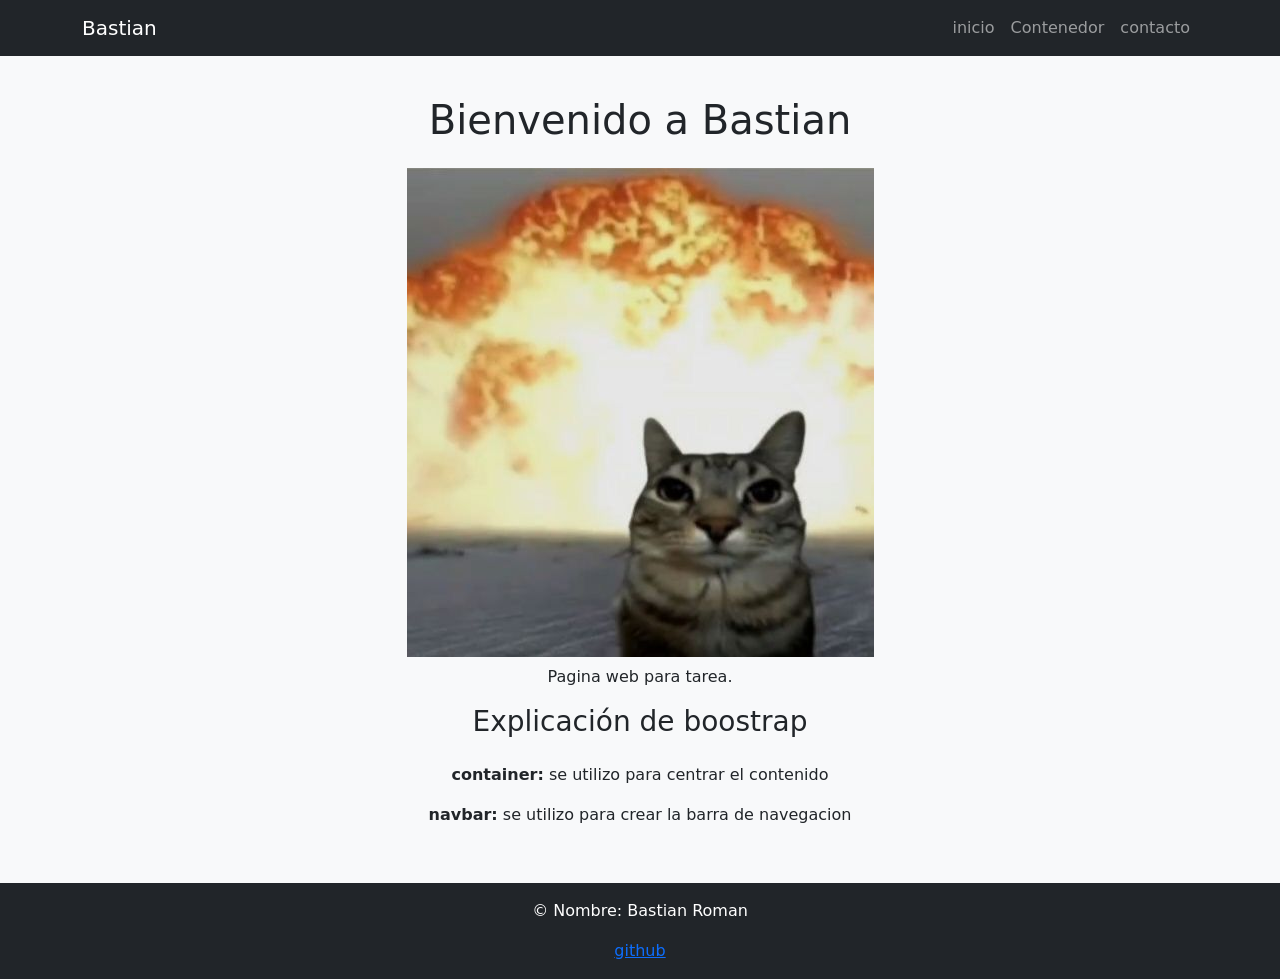
<file: index.html>
<!DOCTYPE html>
<html lang="es">
<head>
    <meta charset="UTF-8">
    <link href="https://cdn.jsdelivr.net/npm/bootstrap@5.3.8/dist/css/bootstrap.min.css" rel="stylesheet">
    <link rel="stylesheet" href="css/style.css">
    <title>Bastian</title>
</head>

<body>
<!--  con el header se crea la barra de navegacion, con el nav se le da formato a la barra, con el div se le da un contenedor a la barra,
    con el a se le da un nombre a la barra, 
    con el button se crea un boton para que en pantallas pequeñas se pueda desplegar la barra 
    y con el span se le da formato al boton  -->
    <header>
        <nav class="navbar navbar-expand-lg navbar-dark bg-dark">
            <div class="container">
                <a class="navbar-brand" href="#">Bastian</a>
                <button class="navbar-toggler" data-bs-target="collapse" data-bs-target="#Menu">
                    <span class="navbar-toggler-icon"></span>
                </button>
                <div class="collapse navbar-collapse" id="navbarNav">
                    <ul class="navbar-nav ms-auto">
                        <li class ="nav-item"><a class="nav-link"  href="#">inicio</a></li>
                        <li class ="nav-item"><a class="nav-link" href="Contenedor.html">Contenedor</a></li>
                        <li class ="nav-item"><a class="nav-link" href="Contacto.html">contacto</a></li>
                    </ul>
                </div>
            </div>
        </nav>
    </header>

    <main>
        <section id="inicio" class ="fondo-inicio text-center">
            <div class="container">
                <h1 class="mb-4">Bienvenido a Bastian</h1>
                <img src="IMG/boom.jpg" alt="Imagen de bienvenida" class="img-fluid mb-2">

                <p>Pagina web para tarea.</p>

                <h3 class="mb-4">Explicación de boostrap</h3>
                <p><strong>container:</strong> se utilizo para centrar el contenido</p>
                <p><strong>navbar:</strong> se utilizo para crear la barra de navegacion</p>



            </div>
        </section>
    </main>
    <footer class ="bg-dark text-white text-center py-3">
        <p>&copy; Nombre: Bastian Roman</p>
        <a href="https://github.com/bastian-pan">github</a>
    </footer>
</body>

</html>
</file>
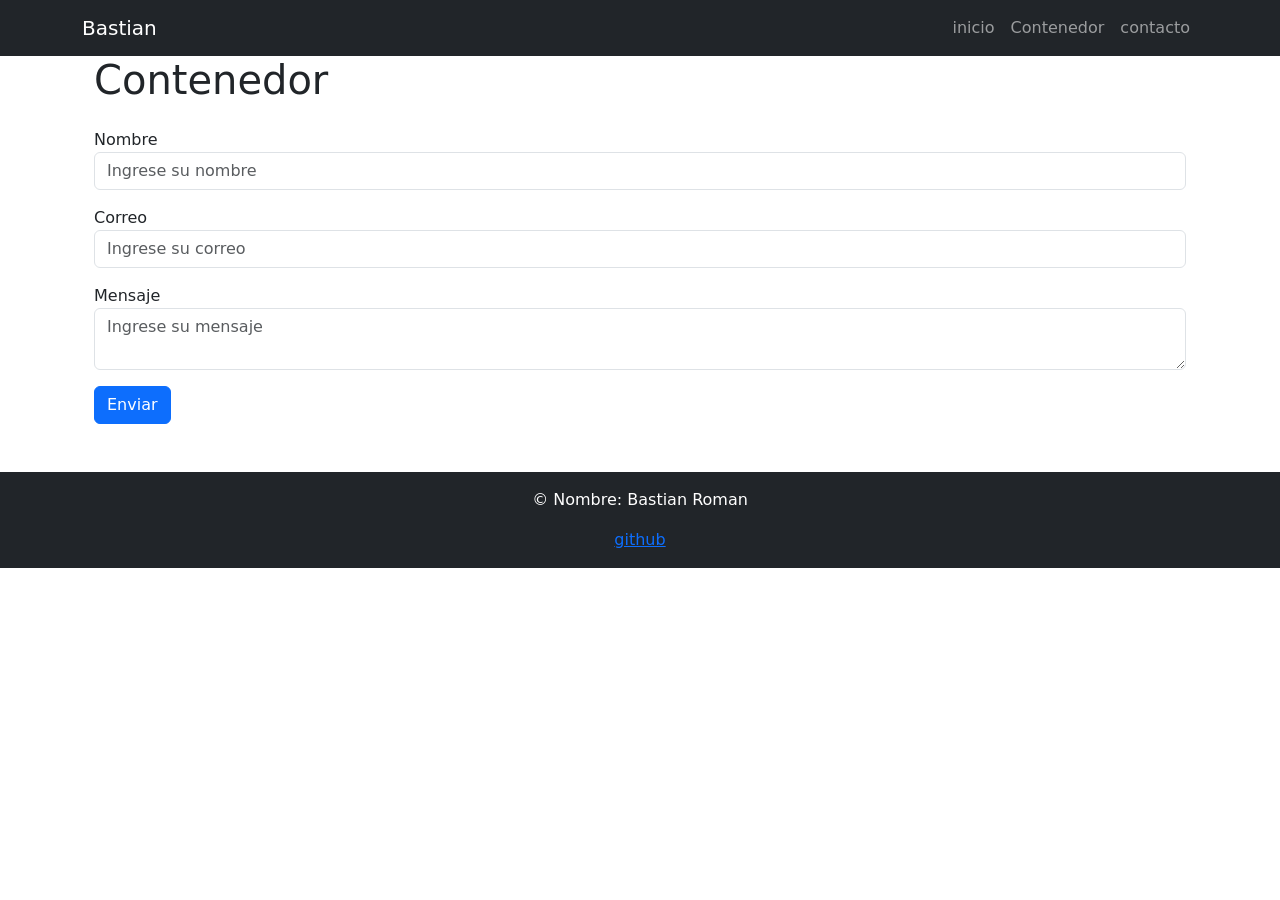
<file: contacto.html>
<!DOCTYPE html>
<html lang="es">

<head>
    <meta charset="UTF-8">
    <link href="https://cdn.jsdelivr.net/npm/bootstrap@5.3.8/dist/css/bootstrap.min.css" rel="stylesheet">
    <link rel="stylesheet" href="css/style.css">
    <title>Bastian</title>

</head>

<body>
    <header>
        <nav class="navbar navbar-expand-lg navbar-dark bg-dark">
            <div class="container">
                <a class="navbar-brand" href="#">Bastian</a>
                <button class="navbar-toggler" data-bs-target="collapse" data-bs-target="#Menu">
                    <span class="navbar-toggler-icon"></span>
                </button>

                <div class="collapse navbar-collapse" id="navbarNav">
                    <ul class="navbar-nav ms-auto">
                        <li class ="nav-item"><a class="nav-link"  href="index.html">inicio</a></li>
                        <li class ="nav-item"><a class="nav-link" href="Contenedor.html">Contenedor</a></li>
                        <li class ="nav-item"><a class="nav-link" href="#">contacto</a></li>
                    </ul>
                </div>
            </div>
        </nav>
    </header>
    <section id="contenedor" class ="container mb-5">
        <div class="container">
            <h1 class="mb-4">Contenedor</h1>

            <form>
                <div class="mb-3">
                    <label>Nombre</label>
                    <input type="text" class="form-control" placeholder="Ingrese su nombre">
                </div>

                <div class="mb-3">
                    <label>Correo</label>
                    <input type="email" class="form-control" placeholder="Ingrese su correo">
                </div>

                <div class="mb-3">
                    <label>Mensaje</label>
                    <textarea class="form-control" placeholder="Ingrese su mensaje"></textarea>
                </div>
                
                <button type="submit" class="btn btn-primary">Enviar</button>
            </form>
            </section>
    </main>
    <footer class ="bg-dark text-white text-center py-3">
        <p>&copy; Nombre: Bastian Roman</p>
        <a href="https://github.com/bastian-pan">github</a>
    </footer>
</body>
</html>
</file>
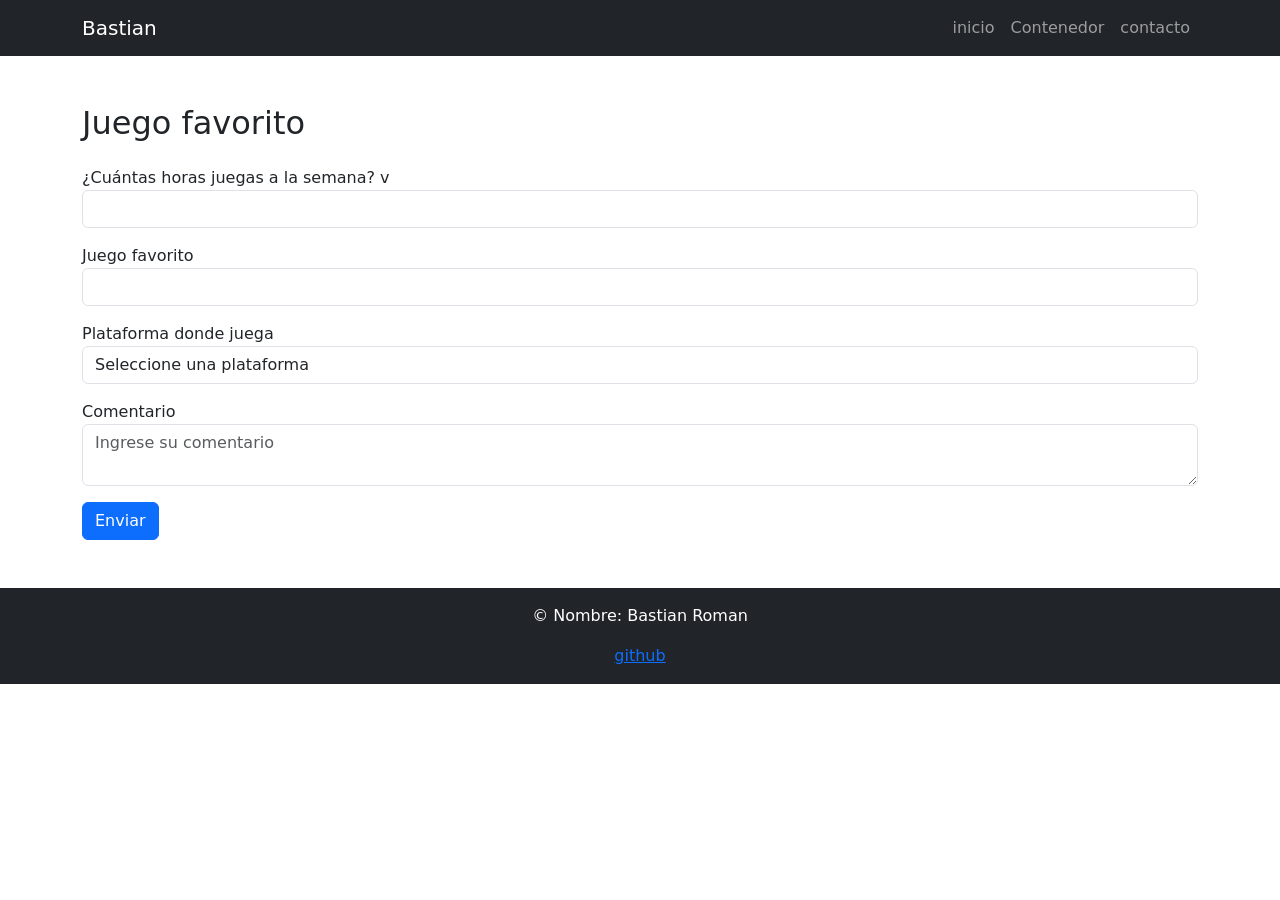
<file: Contenedor.html>
<!DOCTYPE html>
<html lang="es">
<head>
    <meta charset="UTF-8">
    <link href="https://cdn.jsdelivr.net/npm/bootstrap@5.3.8/dist/css/bootstrap.min.css" rel="stylesheet">
    <link rel="stylesheet" href="css/style.css">
    <title>Bastian</title>
</head>
<body>
    <header>
        <nav class="navbar navbar-expand-lg navbar-dark bg-dark">
            <div class="container">
                <a class="navbar-brand" href="#">Bastian</a>
                <button class="navbar-toggler" data-bs-target="collapse" data-bs-target="#Menu">
                    <span class="navbar-toggler-icon"></span>
                </button>

                <div class="collapse navbar-collapse" id="navbarNav">
                    <ul class="navbar-nav ms-auto">
                        <li class ="nav-item"><a class="nav-link"  href="index.html">inicio</a></li>
                        <li class ="nav-item"><a class="nav-link" href="#">Contenedor</a></li>
                        <li class ="nav-item"><a class="nav-link" href="contacto.html">contacto</a></li>
                    </ul>
                </div>
            </div>
        </nav>
    </header>
    <section id="contenedor" class ="container my-5">
            <h2 class="mb-4">Juego favorito</h2>

            <form>
                <div class="mb-3">
                    <label>¿Cuántas horas juegas a la semana? v</label>
                    <input type="number" class="form-control" required>
                </div>

                <div class="mb-3">
                    <label>Juego favorito</label>
                    <input type="text" class="form-control" required>
                </div>

                <div class="mb-3">
                    <label>Plataforma donde juega</label>
                    <select class="form-control" required>
                        <option value="">Seleccione una plataforma</option>
                        <option value="PC">PC</option>
                        <option value="PlayStation">PlayStation</option>
                        <option value="Xbox">Xbox</option>
                        <option value="Nintendo">Nintendo</option>
                    </select>
                </div>

                <div class="mb-3">
                    <label>Comentario</label>
                    <textarea class="form-control" placeholder="Ingrese su comentario"></textarea>
                </div>

                <button type="submit" class="btn btn-primary">Enviar</button>
            </form>
            </section>
    </main>

    <footer class ="bg-dark text-white text-center py-3">
        <p>&copy; Nombre: Bastian Roman</p>
        <a href="https://github.com/bastian-pan">github</a>
    </footer>
</body>
</html>
</file>
<file: css/style.css>
.fondo-inicio {
    background-color: #f8f9fa;
    padding: 40px;
}

.footer-personalizado{
    background-color: #212529;
    color: white;
    padding: 20px;
    text-align: center;
}
</file>
